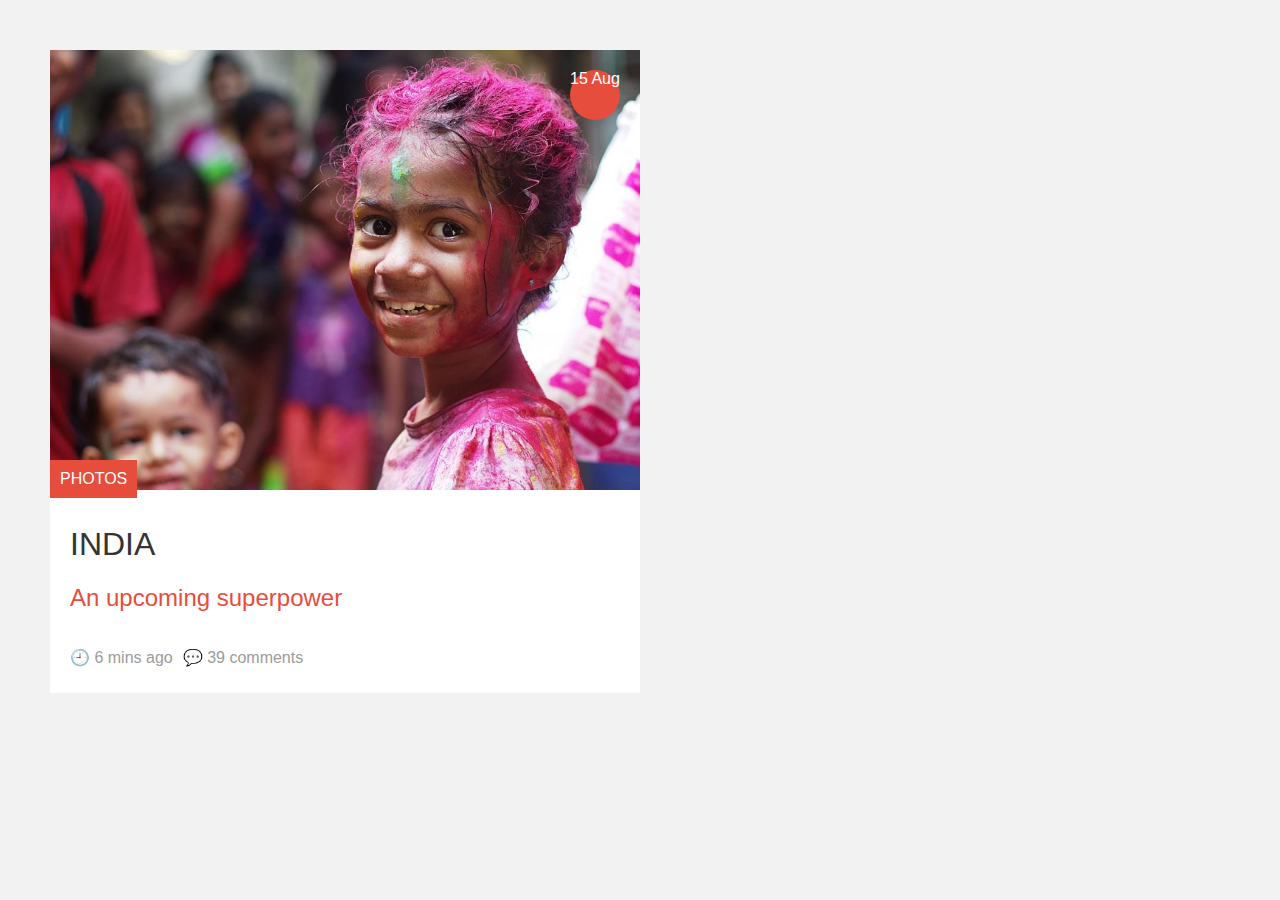
<file: 4. SASS/final/index.html>
<!DOCTYPE html>
<html lang="en">
<head>
    <meta charset="UTF-8">
    <meta http-equiv="X-UA-Compatible" content="IE=edge">
    <meta name="viewport" content="width=device-width, initial-scale=1.0">
    <title>Learning Sass</title>
    <link rel="stylesheet" href="style.css">
</head>
<body>
    <div class="container">
        <img src="assets/girl-child-in-holi-color-.jpg" alt="Girl child in Holi Color" width="100%">
        <div class="date">15 Aug</div>
        <div class="sticker">
                <p class="label">Photos</p>
                <h1>India</h1>
                <h2>An upcoming superpower</h2>
                <p class="text">India is a vast South Asian Country with diverse terrain - from Himalayan peaks to Indian Ocean coastlin - and history reaching back 5 millenia.</p>
                <div class="footer">
                    <p>&#128344; 6 mins ago</p>
                    <p>&#128172; 39 comments</p>
                </div>
        </div>
    </div> 
</body>
</html>
</file>
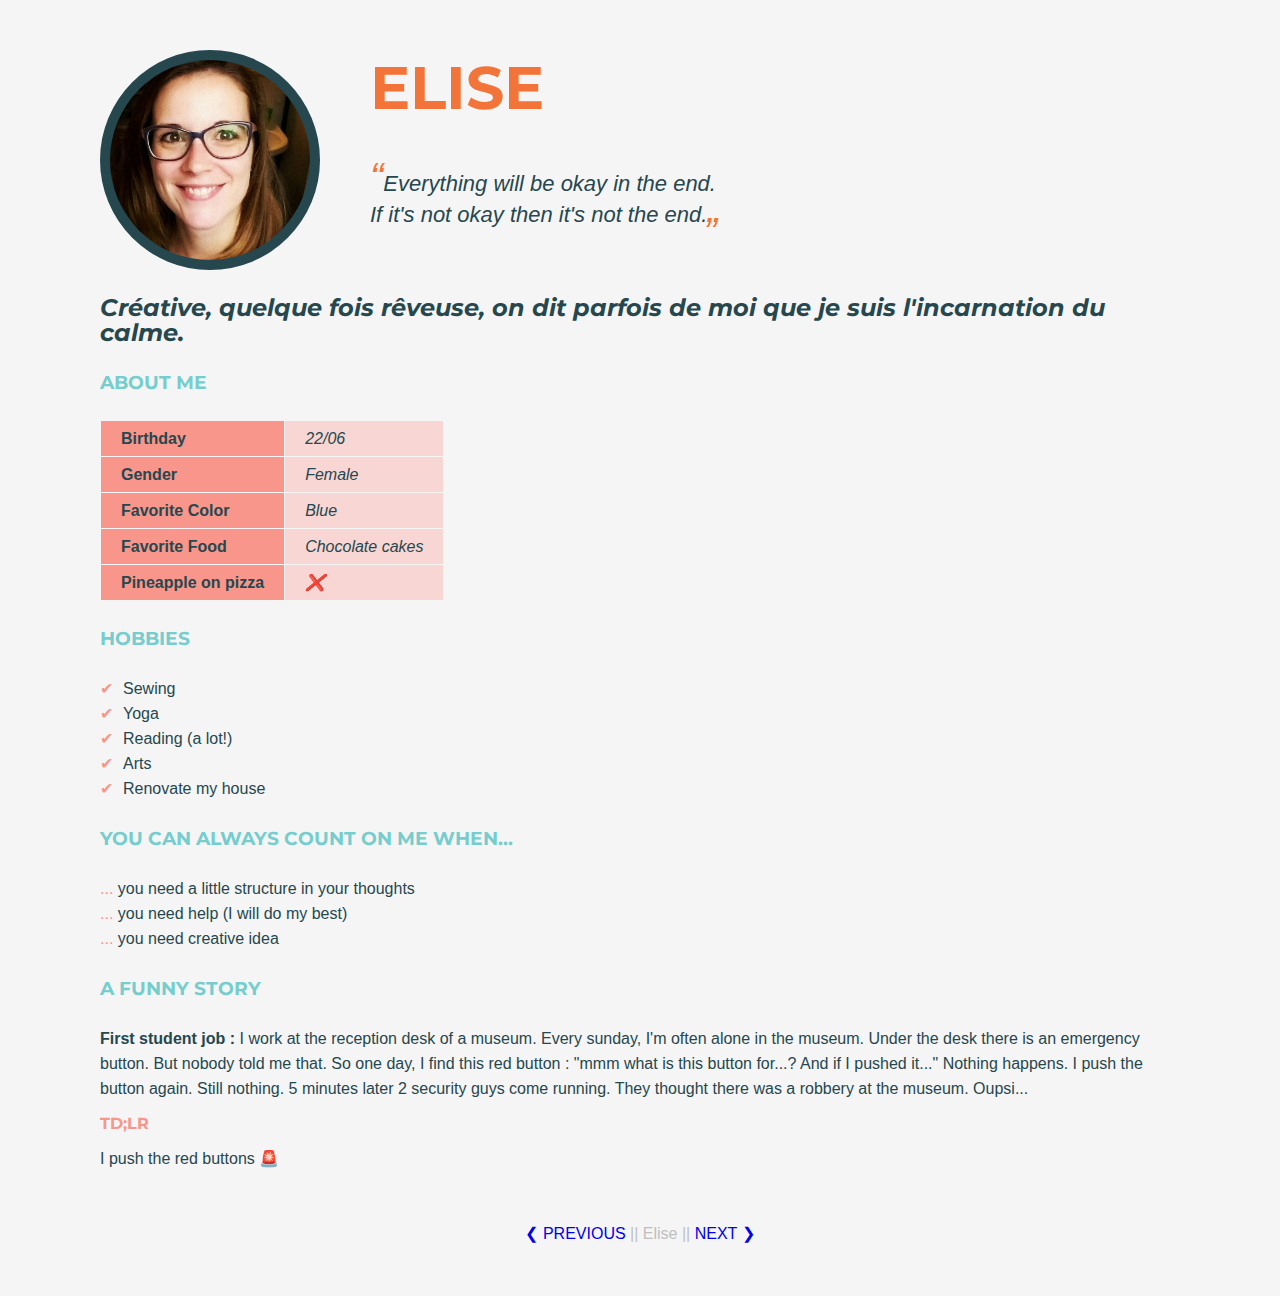
<file: 3. HTML-CSS/Part 1 - Wip/3.2. markdown-warmup-html/index.html>
<!DOCTYPE html>
<html lang="en">
<head>
    <meta charset="UTF-8">
    <meta http-equiv="X-UA-Compatible" content="IE=edge">
    <meta name="viewport" content="width=device-width, initial-scale=1.0">
    <link rel="stylesheet" href="./stylesheet.css">
    <title>Elise</title>
</head>
<body>
    <!-- Header -->
    <header>
        <div class="header">
            <img src="./images/Elise.jpg" alt="It's me!">
            <h1>Elise</h1>
        </div>
        <blockquote><span>&#8220;</span>Everything will be okay in the end.<br>If it's not okay then it's not the end.<span>&#8222;</span></blockquote>
    </header>
    <article>
        <!-- H2 -->
        <h2>Créative, quelque fois rêveuse, on dit parfois de moi que je suis l'incarnation du calme.</h2>
        <!-- About -->
        <section>
            <h3>About me</h3>
            <table>
                <tr>
                    <td>Birthday</td>
                    <td>22/06</td>
                </tr>
                <tr>
                    <td>Gender</td>
                    <td>Female</td>
                </tr>
                <tr>
                    <td>Favorite Color</td>
                    <td>Blue</td>
                </tr>
                <tr>
                    <td>Favorite Food</td>
                    <td>Chocolate cakes</td>
                </tr>
                <tr>
                    <td>Pineapple on pizza</td>
                    <td>&#10060;</td>
                </tr>
            </table>
        </section>
        <!-- Hobbies -->
        <section>
            <h3>Hobbies</h3>
            <ul class="hobbies">
                <li><span>&#10004;</span>Sewing</li>
                <li><span>&#10004;</span>Yoga</li>
                <li><span>&#10004;</span>Reading (a lot!)</li>
                <li><span>&#10004;</span>Arts</li>
                <li><span>&#10004;</span>Renovate my house</li>
            </ul>
        </section>
        <!-- Count on me -->
        <section>
            <h3>You can always count on me when...</h3>
            <ul class="countOnMe">
                <li><span>...</span> you need a little structure in your thoughts</li>
                <li><span>...</span> you need help (I will do my best)</li>
                <li><span>...</span> you need creative idea</li>
            </ul>
        </section>
        <section>
            <h3>A funny story</h3>
            <p><b>First student job :</b> I work at the reception desk of a museum. Every sunday, I'm often alone in the museum. Under the desk there is an emergency button. But nobody told me that. So one day, I find this red button : "mmm what is this button for...? And if I pushed it..." Nothing happens. I push the button again. Still nothing. 5 minutes later 2 security guys come running. They thought there was a robbery at the museum. Oupsi...</p>
            <h4>TD;LR</h4>
            <p>I push the red buttons &#128680;</p>
        </section>
    </article>
    <footer>
        <a href="https://github.com/TozurElena/Challenge-markdown">&#10094; Previous</a> || Elise || <a href="https://github.com/FidelysNadison/challenges-MarkDown">Next &#10095;</a>
    </footer>
</body>
</html>
</file>
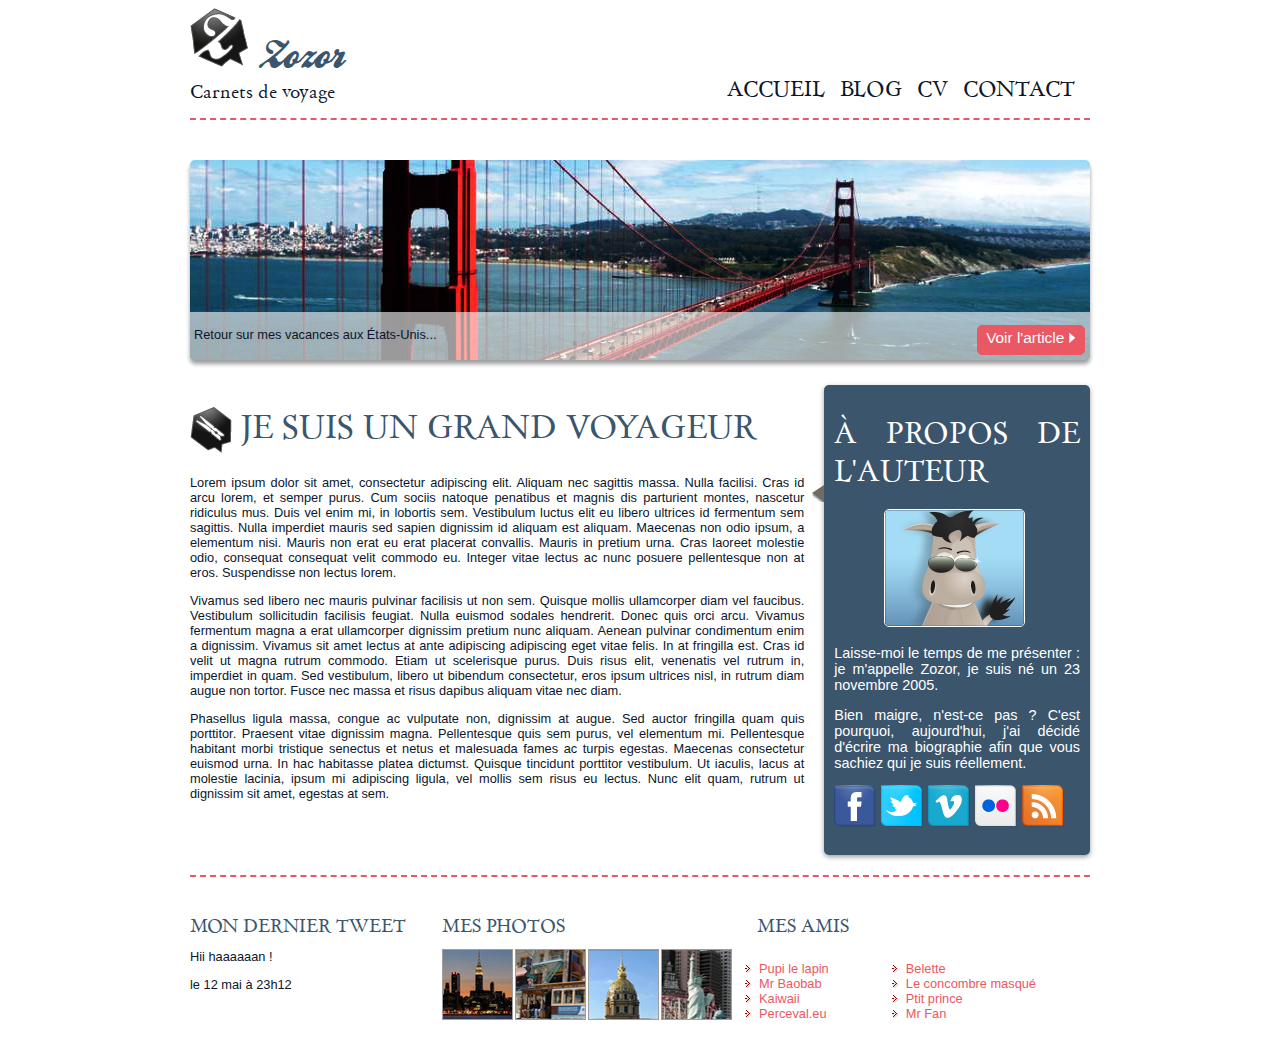
<file: 3. HTML-CSS/Part 2 - Responsive/responsive-webdesign/index.html>
<!DOCTYPE html>
<html>
    <head>
        <meta charset="utf-8" />
        <link rel="stylesheet" href="style.css" />
        <title>Zozor - Carnets de voyage</title>
    </head>
    
    <body>
        <div id="bloc_page">
            <header>
                <div id="titre_principal">
                    <div id="logo">
                        <img src="images/zozor_logo.png" alt="Logo de Zozor" />
                        <h1>Zozor</h1>    
                    </div>
                    <h2>Carnets de voyage</h2>
                </div>
                
                <nav>
                    <ul>
                        <li><a href="#">Accueil</a></li>
                        <li><a href="#">Blog</a></li>
                        <li><a href="#">CV</a></li>
                        <li><a href="#">Contact</a></li>
                    </ul>
                </nav>
            </header>
            
            <div id="banniere_image">
                <div id="banniere_description">
                    Retour sur mes vacances aux États-Unis...
                    <a href="#" class="bouton_rouge">Voir l'article <img src="images/flecheblanchedroite.png" alt="" /></a>
                </div>
            </div>
            
            <section>
                <article>
                    <h1><img src="images/ico_epingle.png" alt="Catégorie voyage" class="ico_categorie" />Je suis un grand voyageur</h1>
                    <p>Lorem ipsum dolor sit amet, consectetur adipiscing elit. Aliquam nec sagittis massa. Nulla facilisi. Cras id arcu lorem, et semper purus. Cum sociis natoque penatibus et magnis dis parturient montes, nascetur ridiculus mus. Duis vel enim mi, in lobortis sem. Vestibulum luctus elit eu libero ultrices id fermentum sem sagittis. Nulla imperdiet mauris sed sapien dignissim id aliquam est aliquam. Maecenas non odio ipsum, a elementum nisi. Mauris non erat eu erat placerat convallis. Mauris in pretium urna. Cras laoreet molestie odio, consequat consequat velit commodo eu. Integer vitae lectus ac nunc posuere pellentesque non at eros. Suspendisse non lectus lorem.</p>
                    <p>Vivamus sed libero nec mauris pulvinar facilisis ut non sem. Quisque mollis ullamcorper diam vel faucibus. Vestibulum sollicitudin facilisis feugiat. Nulla euismod sodales hendrerit. Donec quis orci arcu. Vivamus fermentum magna a erat ullamcorper dignissim pretium nunc aliquam. Aenean pulvinar condimentum enim a dignissim. Vivamus sit amet lectus at ante adipiscing adipiscing eget vitae felis. In at fringilla est. Cras id velit ut magna rutrum commodo. Etiam ut scelerisque purus. Duis risus elit, venenatis vel rutrum in, imperdiet in quam. Sed vestibulum, libero ut bibendum consectetur, eros ipsum ultrices nisl, in rutrum diam augue non tortor. Fusce nec massa et risus dapibus aliquam vitae nec diam.</p>
                    <p>Phasellus ligula massa, congue ac vulputate non, dignissim at augue. Sed auctor fringilla quam quis porttitor. Praesent vitae dignissim magna. Pellentesque quis sem purus, vel elementum mi. Pellentesque habitant morbi tristique senectus et netus et malesuada fames ac turpis egestas. Maecenas consectetur euismod urna. In hac habitasse platea dictumst. Quisque tincidunt porttitor vestibulum. Ut iaculis, lacus at molestie lacinia, ipsum mi adipiscing ligula, vel mollis sem risus eu lectus. Nunc elit quam, rutrum ut dignissim sit amet, egestas at sem.</p>
                </article>
                <aside>
                    <h1>À propos de l'auteur</h1>
                    <img src="images/bulle.png" alt="" id="fleche_bulle" />
                    <p id="photo_zozor"><img src="images/zozor_classe.png" alt="Photo de Zozor" /></p>
                    <p>Laisse-moi le temps de me présenter&nbsp;: je m'appelle Zozor, je suis né un 23 novembre 2005.</p>
                    <p>Bien maigre, n'est-ce pas ? C'est pourquoi, aujourd'hui, j'ai décidé d'écrire ma biographie afin que vous sachiez qui je suis réellement.</p>
                    <p><img src="images/facebook.png" alt="Facebook" /><img src="images/twitter.png" alt="Twitter" /><img src="images/vimeo.png" alt="Vimeo" /><img src="images/flickr.png" alt="Flickr" /><img src="images/rss.png" alt="RSS" /></p>
                </aside>
            </section>

            <footer>
                <div id="tweet">
                    <h1>Mon dernier tweet</h1>
                    <p>Hii haaaaaan !</p>
                    <p>le 12 mai à 23h12</p>
                </div>
                <div id="mes_photos">
                    <h1>Mes photos</h1>
                    <p><img src="images/photo1.jpg" alt="Photographie" /><img src="images/photo2.jpg" alt="Photographie" /><img src="images/photo3.jpg" alt="Photographie" /><img src="images/photo4.jpg" alt="Photographie" /></p>
                </div>
                <div id="mes_amis">
                    <h1>Mes amis</h1>
                    <div id="listes_amis">
                        <ul>
                            <li><a href="#">Pupi le lapin</a></li>
                            <li><a href="#">Mr Baobab</a></li>
                            <li><a href="#">Kaiwaii</a></li>
                            <li><a href="#">Perceval.eu</a></li>
                        </ul>
                        <ul>
                            <li><a href="#">Belette</a></li>
                            <li><a href="#">Le concombre masqué</a></li>
                            <li><a href="#">Ptit prince</a></li>
                            <li><a href="#">Mr Fan</a></li>
                        </ul>
                    </div>
                </div>
            </footer>
        </div>
    </body>
</html>
</file>
<file: 4. SASS/final/style.css>
body {
  margin: 50px;
  background-color: #f2f2f2;
}

.container {
  font-family: Helvetica, sans-serif;
  font-weight: 100;
  color: #343434;
  width: 50%;
  background-color: white;
  position: relative;
  overflow: hidden;
}
.container .date {
  background-color: #e74d3d;
  border-radius: 50%;
  width: 50px;
  height: 50px;
  color: white;
  text-align: center;
  position: absolute;
  top: 20px;
  right: 20px;
}
.container img {
  position: relative;
  transition: all 1s linear;
}
.container .sticker {
  padding: 10px 20px;
  position: relative;
}
.container .label {
  background-color: #e74d3d;
  width: -webkit-fit-content;
  width: -moz-fit-content;
  width: fit-content;
  padding: 10px;
  text-transform: uppercase;
  color: white;
  position: absolute;
  top: -50px;
  left: 0px;
}
.container h1 {
  text-transform: uppercase;
  font-weight: 100;
}
.container h2 {
  font-weight: 100;
  color: #e74d3d;
}
.container .text {
  color: #9b9b9b;
  display: none;
}
.container .footer {
  display: flex;
  flex-direction: row;
  justify-content: flex-start;
  gap: 10px;
  color: #9b9b9b;
}

.container {
  transition: all 1s linear;
}

.container:hover {
  box-shadow: 0px 0px 10px 3px #9b9b9b;
}
.container:hover .sticker {
  transform: translateY(-20px);
  background-color: white;
}
.container:hover .text {
  display: block;
}
.container:hover img {
  opacity: 0.5;
  transform: scale(1.5);
}/*# sourceMappingURL=style.css.map */
</file>
<file: 3. HTML-CSS/Part 1 - Wip/3.2. markdown-warmup-html/stylesheet.css>
* {
  margin: 0;
  padding: 0;
  border: 0;
}
@font-face {
  font-family: "Montserrat Bold";
  src: url(fonts/Montserrat-Bold.ttf);
}
@font-face {
  font-family: "Montserrat Italic Bold";
  src: url(fonts/Montserrat-BoldItalic.ttf);
}
/* Général */
body {
  margin: 50px 100px 50px 100px;
  font-family: "Helvetica", Arial, sans-serif;
  font-size: 16px;
  line-height: 25px;
  color: #26474e;
  background-color: rgb(245, 245, 245);
}
h1,
h3,
h4 {
  font-family: "Montserrat Bold", Helvetica, Arial, sans-serif;
  text-transform: uppercase;
}
h2 {
  font-family: "Montserrat Italic Bold", Arial, Helvetica, sans-serif;
  clear: both;
  padding-top: 25px;
}
h3 {
  padding-top: 25px;
  padding-bottom: 25px;
  color: #76cdcd;
}
h4 {
  padding-top: 10px;
  padding-bottom: 10px;
  color: #f9968b;
}
li {
  list-style-type: none;
}
/* Header */
.header h1 {
  font-size: 60px;
  color: #f27438;
  padding-top: 25px;
  padding-bottom: 25px;
}
blockquote {
  font-size: 22px;
  font-style: italic;
  padding-top: 40px;
  padding-bottom: 40px;
  padding-right: 200px;
}
blockquote span {
  color: #f27438;
  font-size: 40px;
}
img {
  display: block;
  height: 200px;
  border-radius: 50%;
  padding: 10px;
  background-color: #26474e;
  margin-right: 50px;
  float: left;
  position: top left;
}
/* About */
table {
  border-collapse: collapse;
}
td {
  padding: 5px 20px 5px 20px;
  border: 1px solid rgb(245, 245, 245);
}
td:nth-child(odd) {
  background-color: #f9968b;
  font-weight: bold;
}
td:nth-child(even) {
  background-color: #f7d6d3;
  font-style: italic;
}
/* Hobbies */
.hobbies span {
  padding-right: 10px;
  color: #f9968b;
}
/* Count on me */
.countOnMe span {
  color: #f9968b;
}
/* Footer */
footer {
  padding-top: 50px;
  text-align: center;
  color: #bfbfbf;
}
a {
  text-decoration: none;
  text-transform: uppercase;
}
a:visited {
  color: #26474e;
}
a:hover {
  color: #f27438;
}
</file>
<file: 3. HTML-CSS/Part 2 - Responsive/responsive-webdesign/style.css>
/* Définition des polices personnalisées */

@font-face {
  font-family: "BallparkWeiner";
  src: url("polices/ballpark.eot");
  src: url("polices/ballpark.eot?#iefix") format("embedded-opentype"),
    url("polices/ballpark.woff") format("woff"),
    url("polices/ballpark.ttf") format("truetype"),
    url("polices/ballpark.svg#BallparkWeiner") format("svg");
  font-weight: normal;
  font-style: normal;
}

@font-face {
  font-family: "Dayrom";
  src: url("polices/dayrom.eot");
  src: url("polices/dayrom.eot?#iefix") format("embedded-opentype"),
    url("polices/dayrom.woff") format("woff"),
    url("polices/dayrom.ttf") format("truetype"),
    url("polices/dayrom.svg#Dayrom") format("svg");
  font-weight: normal;
  font-style: normal;
}

/* Eléments principaux de la page */

body {
  background: #fff;
  font-family: "Trebuchet MS", Arial, sans-serif;
  color: #0b162c;
}

#bloc_page {
  width: 900px;
  margin: auto;
}

section h1,
footer h1,
nav a {
  font-family: Dayrom, serif;
  font-weight: normal;
  text-transform: uppercase;
}

/* Header */

header {
  display: flex;
  justify-content: space-between;
  align-items: flex-end;
  border-bottom: 2px dashed #ea5863;
}

#titre_principal {
  display: flex;
  flex-direction: column;
}

#logo {
  display: flex;
  flex-direction: row;
  align-items: baseline;
}

#logo img {
  width: 59px;
  height: 60px;
}

header h1 {
  font-family: "BallparkWeiner", serif;
  font-size: 2.5em;
  font-weight: normal;
  color: #3b556d;
  margin: 0 0 0 10px;
}

header h2 {
  font-family: Dayrom, serif;
  font-size: 1.1em;
  margin-top: 0px;
  font-weight: normal;
}

/* Navigation */

nav ul {
  list-style-type: none;
  display: flex;
}

nav li {
  margin-right: 15px;
}

nav a {
  font-size: 1.3em;
  color: #0b162c;
  padding-bottom: 3px;
  text-decoration: none;
}

nav a:hover {
  color: #ea5863;
  border-bottom: 3px solid #ea5863;
}

/* Bannière */

#banniere_image {
  margin-top: 40px;
  height: 200px;
  border-radius: 5px;
  background: url("images/sanfrancisco.jpg") no-repeat;
  position: relative;
  box-shadow: 0px 4px 4px #9e9e9e;
  margin-bottom: 25px;
}

#banniere_description {
  position: absolute;
  bottom: 0;
  border-radius: 0px 0px 5px 5px;
  width: 99.5%;
  height: 33px;
  padding-top: 15px;
  padding-left: 4px;
  background-color: rgba(255, 255, 255, 0.6);
  color: #0b162c;
  font-size: 0.8em;
}

.bouton_rouge {
  height: 25px;
  position: absolute;
  right: 5px;
  bottom: 5px;
  background: #ea5863 repeat-x;
  border: 1px solid #ea5863;
  border-radius: 5px;
  font-size: 1.2em;
  text-align: center;
  padding: 3px 8px 0px 8px;
  color: white;
  text-decoration: none;
}

.bouton_rouge img {
  border: 0;
}

/* Corps */

section {
  display: flex;
  margin-bottom: 20px;
}

article,
aside {
  text-align: justify;
}

article {
  margin-right: 20px;
  flex: 3;
}

.ico_categorie {
  vertical-align: middle;
  margin-right: 8px;
}

article p {
  font-size: 0.8em;
}

article h1 {
  color: #3b556d;
}

aside {
  flex: 1.2;
  position: relative;
  background-color: #3b556d;
  box-shadow: 0px 2px 5px #9e9e9e;
  border-radius: 5px;
  padding: 10px;
  color: white;
  font-size: 0.9em;
}

#fleche_bulle {
  position: absolute;
  top: 100px;
  left: -12px;
}

#photo_zozor {
  text-align: center;
}

#photo_zozor img {
  border: 1px solid white;
  border-radius: 5px;
}

aside img {
  margin-right: 5px;
}

/* Footer */

footer {
  display: flex;
  padding-top: 25px;
  border-top: 2px dashed #ea5863;
}

footer p,
footer ul {
  font-size: 0.8em;
}

footer h1 {
  font-size: 1.1em;
  color: #3b556d;
}

#tweet {
  width: 28%;
}

#mes_photos {
  width: 35%;
}

#mes_amis {
  width: 31%;
}

#mes_photos img {
  border: 1px solid #9e9e9e;
  margin-right: 2px;
}

#listes_amis {
  display: flex;
  justify-content: space-between;
  margin-top: 0;
}

#mes_amis ul {
  list-style-image: url("images/ico_liensexterne.png");
  padding-left: 2px;
}

#mes_amis a {
  text-decoration: none;
  color: #ea5863;
}

@media only screen and (max-width: 768px) {
  #bloc_page {
    width: auto;
    margin: auto;
  }

  nav ul {
    list-style-type: none;
    display: flex;
    flex-direction: column;
  }

  nav a {
    font-size: 1em;
  }

  nav a:hover {
    border-bottom: none;
  }

  section {
    display: flex;
    flex-direction: column;
  }

  article h1 {
    font-size: 1.5em;
  }

  article p {
    font-size: 1em;
  }

  #fleche_bulle {
    position: absolute;
    left: 50%;
    right: 50%;
    top: -12px;
    transform: rotate(90deg);
  }

  footer {
    display: flex;
    flex-direction: column;
    align-items: center;
  }

  #tweet {
    display: flex;
    flex-direction: row;
    align-items: flex-end;
    justify-content: flex-start;
    gap: 10px;
    width: 100%;
  }

  #mes_photos {
    display: flex;
    flex-direction: row;
    justify-content: flex-start;
    gap: 10px;
    width: 100%;
  }

  #mes_photos p {
    display: flex;
    flex-direction: row;
    gap: 10px;
  }

  #mes_amis {
    display: flex;
    flex-direction: row;
    justify-content: flex-start;
    gap: 10px;
    width: 100%;
  }

  #listes_amis {
    display: flex;
    flex-direction: row;
    justify-content: flex-start;
    gap: 30px;
    padding-left: 20px;
  }
}
</file>
